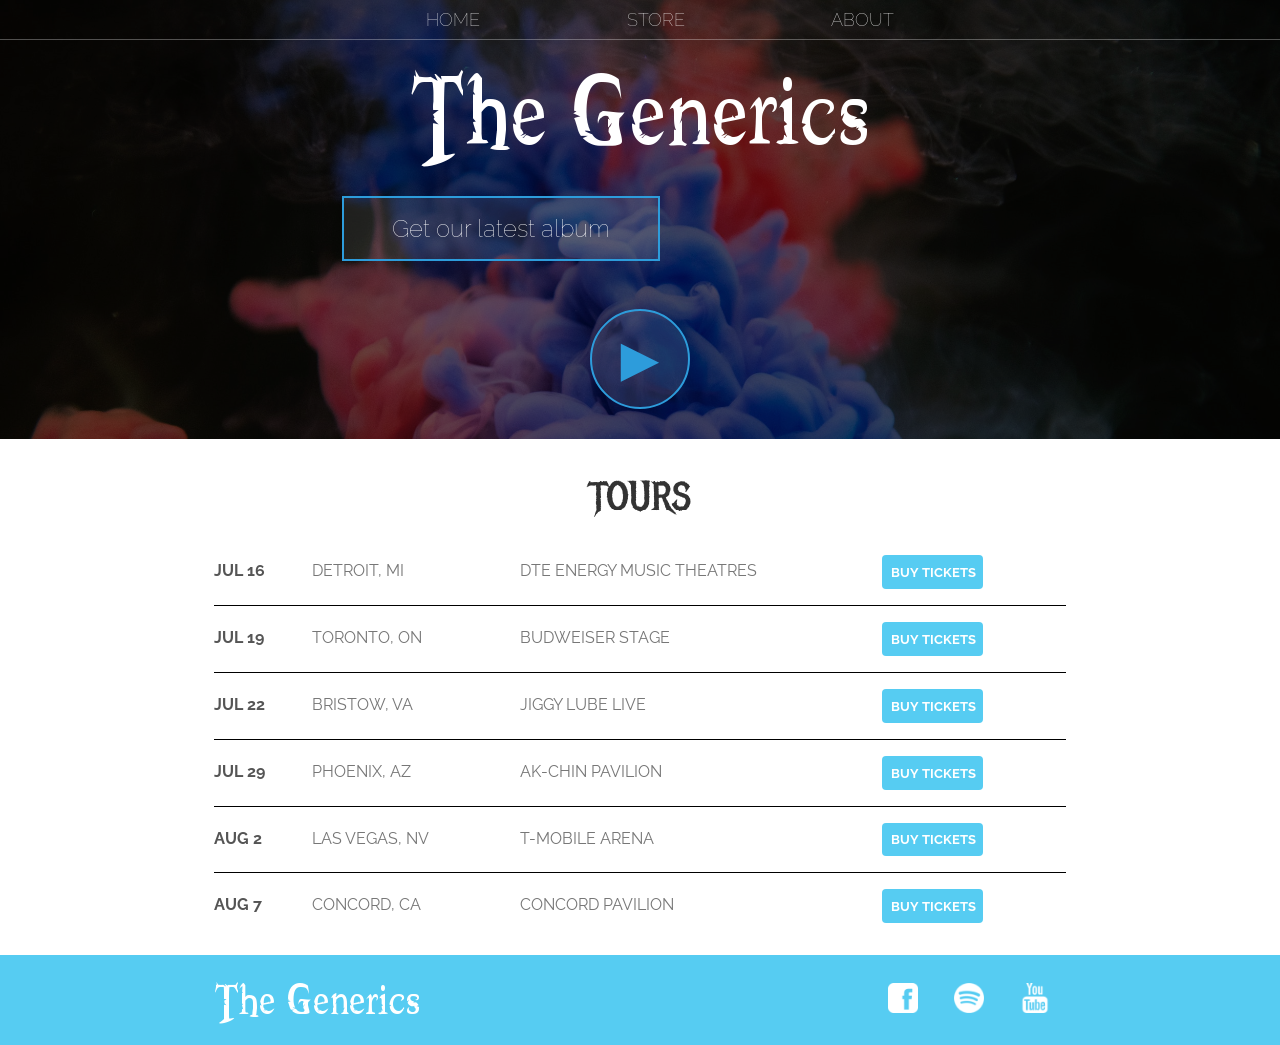
<file: index.html>
<!DOCTYPE html>
<html>
    <head>
        <title>The Generics</title>
        <!-- Google Tag Manager -->
        <script>(function(w,d,s,l,i){w[l]=w[l]||[];w[l].push({'gtm.start':
        new Date().getTime(),event:'gtm.js'});var f=d.getElementsByTagName(s)[0],
        j=d.createElement(s),dl=l!='dataLayer'?'&l='+l:'';j.async=true;j.src=
        'https://www.googletagmanager.com/gtm.js?id='+i+dl;f.parentNode.insertBefore(j,f);
        })(window,document,'script','dataLayer','GTM-MT6R88SF');</script>
        <!-- End Google Tag Manager -->
        <meta name = "description" content = "This is the description">
        <link rel = "stylesheet" href = "styles.css">
    </head>
    <body>
        <!-- Google Tag Manager (noscript) -->
        <noscript><iframe src="https://www.googletagmanager.com/ns.html?id=GTM-MT6R88SF"
        height="0" width="0" style="display:none;visibility:hidden"></iframe></noscript>
        <!-- End Google Tag Manager (noscript) -->
        <header class = "main-header">
            <nav class = "nav main-nav">
                <ul>
                    <li><a href = "index.html">HOME</a></li>
                    <li><a href = "store.html">STORE</a></li>
                    <li><a href = "about.html">ABOUT</a></li>
                </ul>
            </nav>
            <h1 class = "band-name band-name-large">The Generics</h1>
            <div class = "container">
                <button class = "btn btn-header" type = "button">Get our latest album</button>
            </div>
            <button class = "btn btn-header btn-play" type = "button">&#9658;</button>
        </header>

        <section class = "content-section container">
            <h2 class = "section-header">TOURS</h2>
            <div>
                <div class = "tour-row">
                    <span class = "tour-item tour-date">JUL 16</span>
                    <span class = "tour-item tour-city">DETROIT, MI</span>
                    <span class = "tour-item tour-arena">DTE ENERGY MUSIC THEATRES</span>
                    <button class = "btn tour-item tour-btn btn-primary" type = "button">BUY TICKETS</button>
                </div>
                <div class = "tour-row">
                    <span class = "tour-item tour-date">JUL 19</span>
                    <span class = "tour-item tour-city">TORONTO, ON</span>
                    <span class = "tour-item tour-arena">BUDWEISER STAGE</span>
                    <button class = "btn tour-item tour-btn btn-primary" type = "button">BUY TICKETS</button>
                </div>
                <div class = "tour-row">
                    <span class = "tour-item tour-date">JUL 22</span>
                    <span class = "tour-item tour-city">BRISTOW, VA</span>
                    <span class = "tour-item tour-arena">JIGGY LUBE LIVE</span>
                    <button class = "btn tour-item tour-btn btn-primary" type = "button">BUY TICKETS</button>
                </div>
                <div class = "tour-row">
                    <span class = "tour-item tour-date">JUL 29</span>
                    <span class = "tour-item tour-city">PHOENIX, AZ</span>
                    <span class = "tour-item tour-arena">AK-CHIN PAVILION</span>
                    <button class = "btn tour-item tour-btn btn-primary" type = "button">BUY TICKETS</button>
                </div>
                <div class = "tour-row">
                    <span class = "tour-item tour-date">AUG 2</span>
                    <span class = "tour-item tour-city">LAS VEGAS, NV</span>
                    <span class = "tour-item tour-arena">T-MOBILE ARENA</span>
                    <button class = "btn tour-item tour-btn btn-primary" type = "button">BUY TICKETS</button>
                </div>
                <div class = "tour-row">
                    <span class = "tour-item tour-date">AUG 7</span>
                    <span class = "tour-item tour-city">CONCORD, CA</span>
                    <span class = "tour-item tour-arena">CONCORD PAVILION</span>
                    <button class = "btn tour-item tour-btn btn-primary" type = "button">BUY TICKETS</button>
                </div>
            </div>
        </section>

        <footer class = "main-footer">
            <div class = "container main-footer-container">
                <h3 class = "band-name">The Generics</h3>
                <ul class = "nav footer-nav">
                    <li><a href = "https://facebook.com" target = "_blank"><img src = "images/Facebook Logo.png"></a></li>
                    <li><a href = "https://spotify.com" target = "_blank"><img src = "images/Spotify Logo.png"></a></li>
                    <li><a href = "https://youtube.com" targtet = "_blank"><img src = "images/YouTube Logo.png"></a></li>
                </ul>
            </div>
        </footer>
    </body>
</html>
</file>
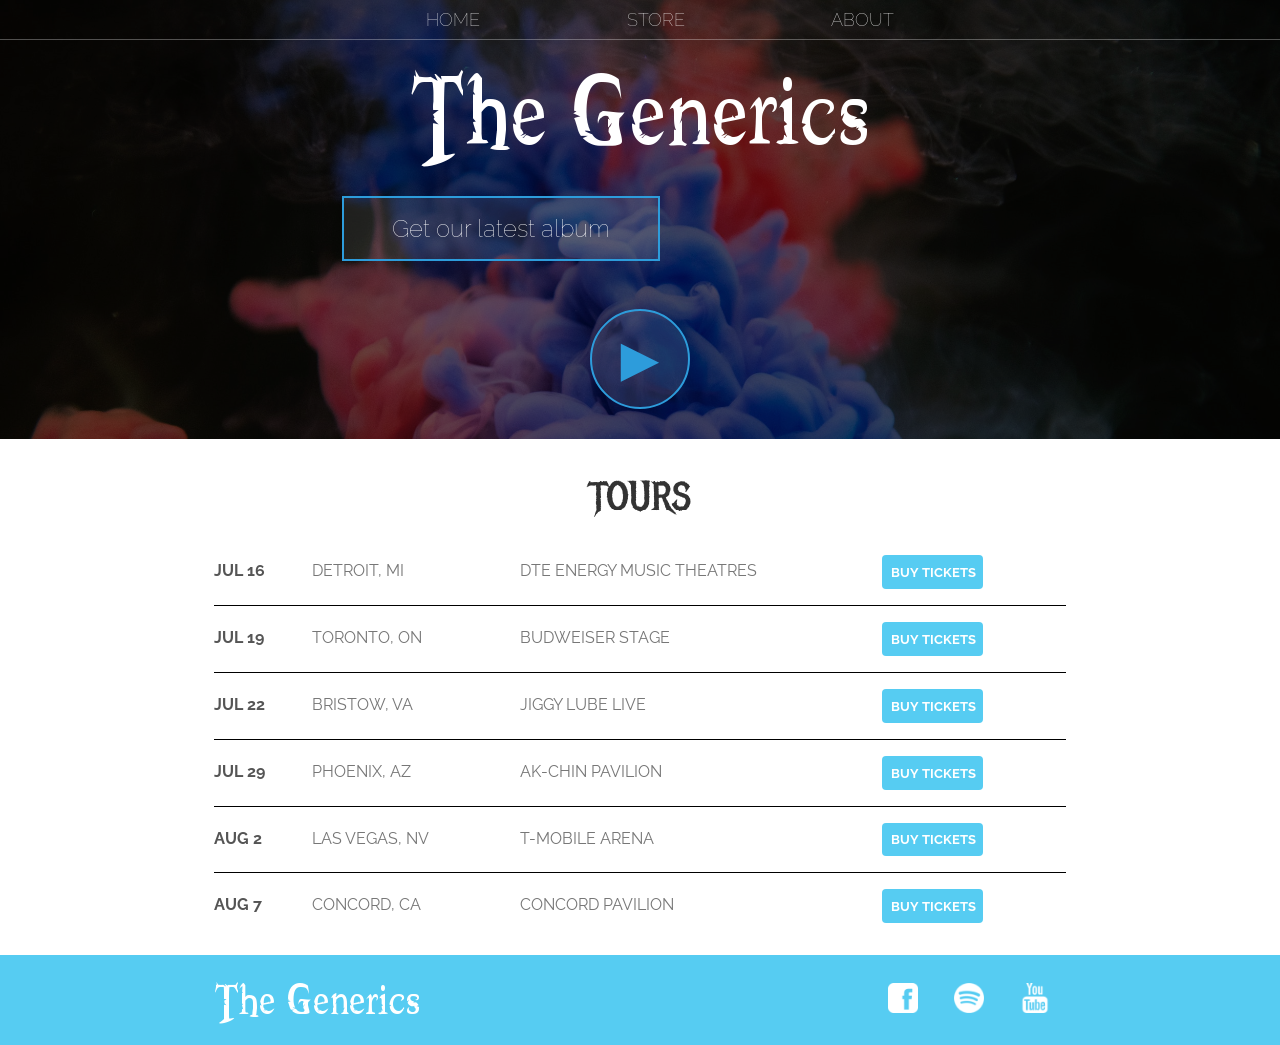
<file: 2_intro_to_css/index.html>
<!DOCTYPE html>
<html>
    <head>
        <title>The Generics</title>
        <meta name = "description" content = "This is the description">
        <link rel = "stylesheet" href = "styles.css">
    </head>
    <body>
        <header class = "main-header">
            <nav class = "nav main-nav">
                <ul>
                    <li><a href = "index.html">HOME</a></li>
                    <li><a href = "store.html">STORE</a></li>
                    <li><a href = "about.html">ABOUT</a></li>
                </ul>
            </nav>
            <h1 class = "band-name band-name-large">The Generics</h1>
            <div class = "container">
                <button class = "btn btn-header" type = "button">Get our latest album</button>
            </div>
            <button class = "btn btn-header btn-play" type = "button">&#9658;</button>
        </header>

        <section class = "content-section container">
            <h2 class = "section-header">TOURS</h2>
            <div>
                <div class = "tour-row">
                    <span class = "tour-item tour-date">JUL 16</span>
                    <span class = "tour-item tour-city">DETROIT, MI</span>
                    <span class = "tour-item tour-arena">DTE ENERGY MUSIC THEATRES</span>
                    <button class = "btn tour-item tour-btn btn-primary" type = "button">BUY TICKETS</button>
                </div>
                <div class = "tour-row">
                    <span class = "tour-item tour-date">JUL 19</span>
                    <span class = "tour-item tour-city">TORONTO, ON</span>
                    <span class = "tour-item tour-arena">BUDWEISER STAGE</span>
                    <button class = "btn tour-item tour-btn btn-primary" type = "button">BUY TICKETS</button>
                </div>
                <div class = "tour-row">
                    <span class = "tour-item tour-date">JUL 22</span>
                    <span class = "tour-item tour-city">BRISTOW, VA</span>
                    <span class = "tour-item tour-arena">JIGGY LUBE LIVE</span>
                    <button class = "btn tour-item tour-btn btn-primary" type = "button">BUY TICKETS</button>
                </div>
                <div class = "tour-row">
                    <span class = "tour-item tour-date">JUL 29</span>
                    <span class = "tour-item tour-city">PHOENIX, AZ</span>
                    <span class = "tour-item tour-arena">AK-CHIN PAVILION</span>
                    <button class = "btn tour-item tour-btn btn-primary" type = "button">BUY TICKETS</button>
                </div>
                <div class = "tour-row">
                    <span class = "tour-item tour-date">AUG 2</span>
                    <span class = "tour-item tour-city">LAS VEGAS, NV</span>
                    <span class = "tour-item tour-arena">T-MOBILE ARENA</span>
                    <button class = "btn tour-item tour-btn btn-primary" type = "button">BUY TICKETS</button>
                </div>
                <div class = "tour-row">
                    <span class = "tour-item tour-date">AUG 7</span>
                    <span class = "tour-item tour-city">CONCORD, CA</span>
                    <span class = "tour-item tour-arena">CONCORD PAVILION</span>
                    <button class = "btn tour-item tour-btn btn-primary" type = "button">BUY TICKETS</button>
                </div>
            </div>
        </section>

        <footer class = "main-footer">
            <div class = "container main-footer-container">
                <h3 class = "band-name">The Generics</h3>
                <ul class = "nav footer-nav">
                    <li><a href = "https://facebook.com" target = "_blank"><img src = "images/Facebook Logo.png"></a></li>
                    <li><a href = "https://spotify.com" target = "_blank"><img src = "images/Spotify Logo.png"></a></li>
                    <li><a href = "https://youtube.com" targtet = "_blank"><img src = "images/YouTube Logo.png"></a></li>
                </ul>
            </div>
        </footer>
    </body>
</html>
</file>
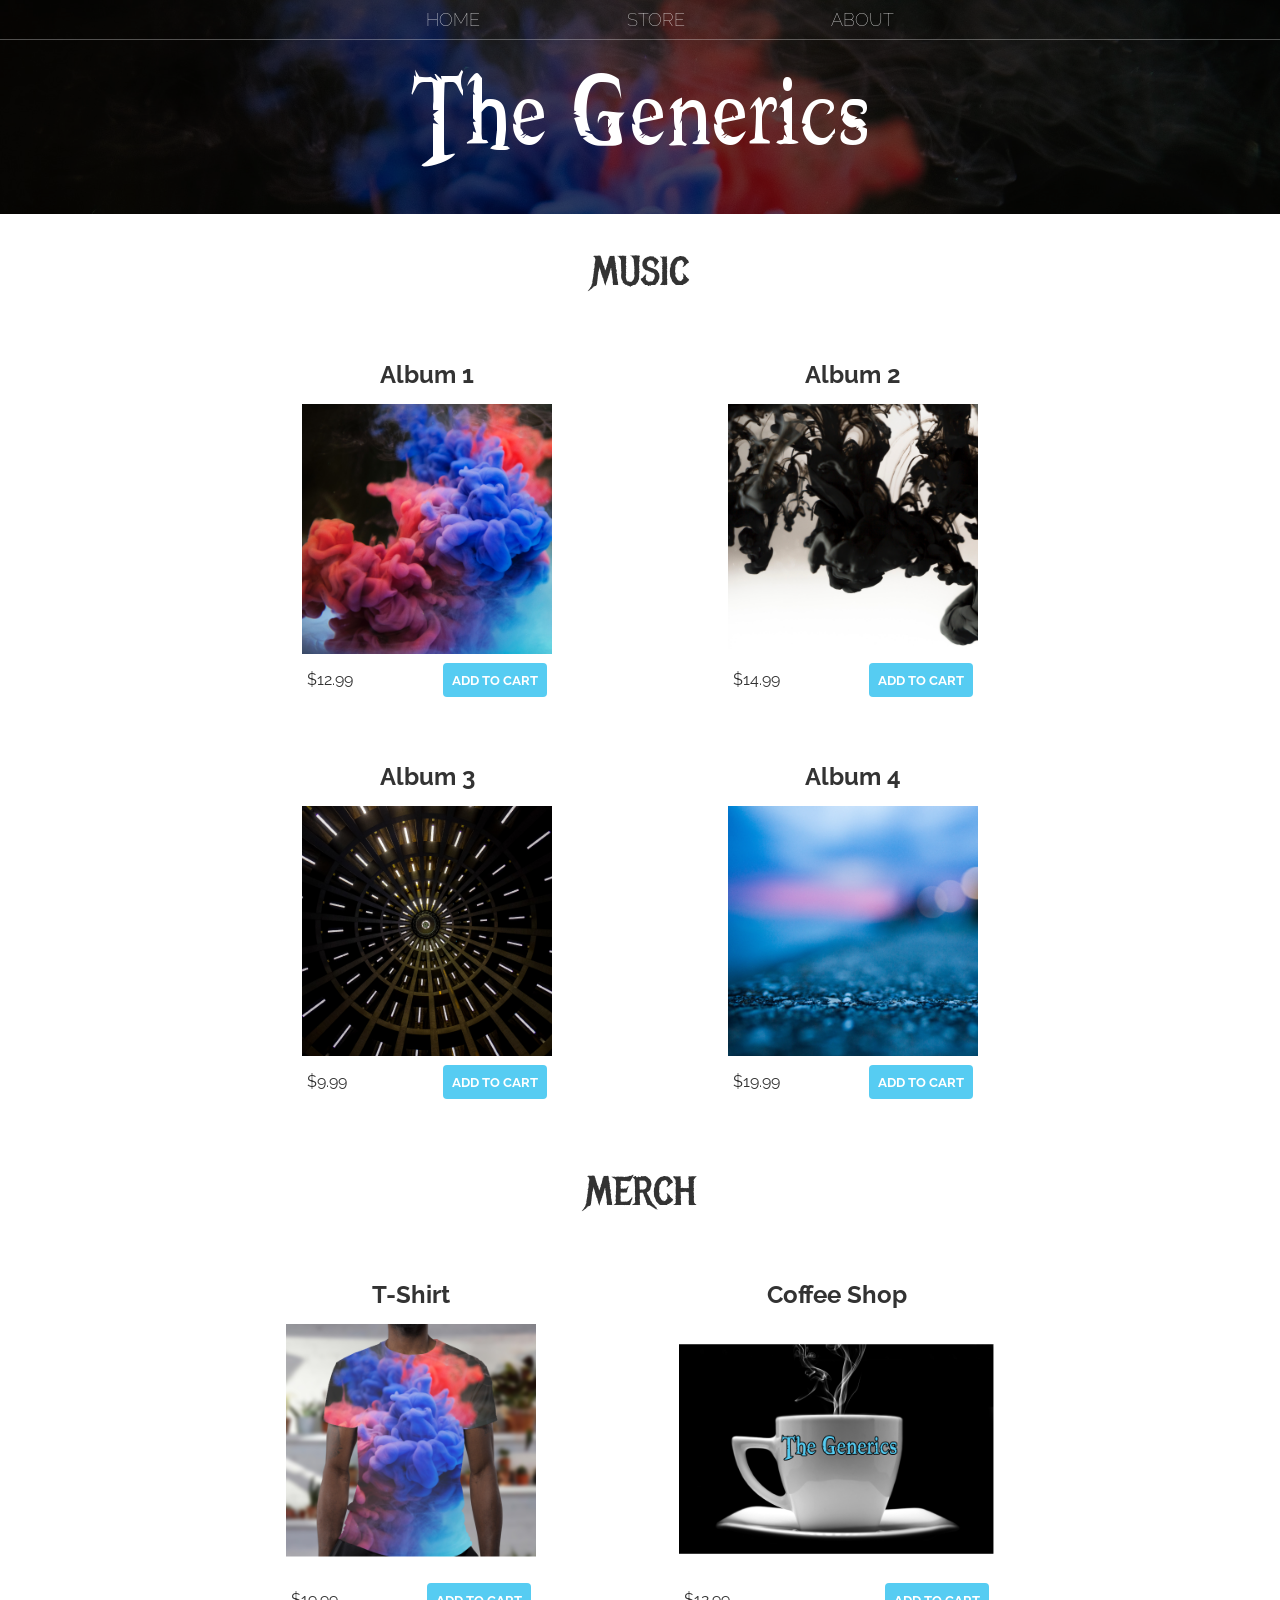
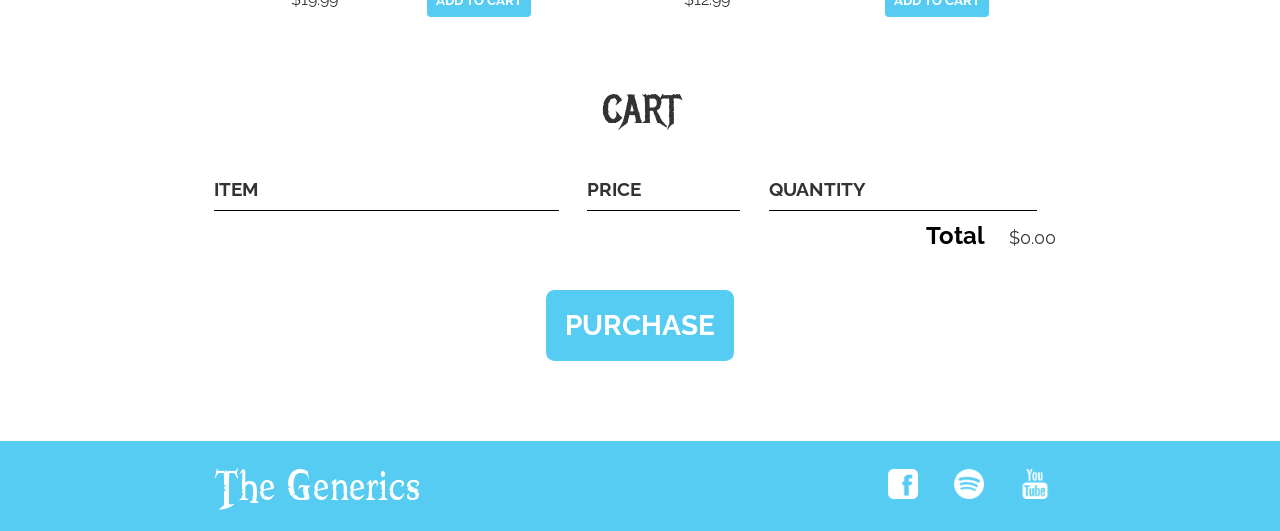
<file: store.html>
<!DOCTYPE html>
<html>
    <head>
        <!-- Google Tag Manager -->
        <script>(function(w,d,s,l,i){w[l]=w[l]||[];w[l].push({'gtm.start':
        new Date().getTime(),event:'gtm.js'});var f=d.getElementsByTagName(s)[0],
        j=d.createElement(s),dl=l!='dataLayer'?'&l='+l:'';j.async=true;j.src=
        'https://www.googletagmanager.com/gtm.js?id='+i+dl;f.parentNode.insertBefore(j,f);
        })(window,document,'script','dataLayer','GTM-MT6R88SF');</script>
        <!-- End Google Tag Manager -->
        <title>The Generics | Store</title>
        <meta name = "description" content = "This is the description">
        <link rel = "stylesheet" href = "styles.css">
        <script src = "store.js" async></script>
    </head>
    <body>
        <!-- Google Tag Manager (noscript) -->
        <noscript><iframe src="https://www.googletagmanager.com/ns.html?id=GTM-MT6R88SF"
        height="0" width="0" style="display:none;visibility:hidden"></iframe></noscript>
        <!-- End Google Tag Manager (noscript) -->
        <header class = "main-header">
            <nav class = "nav main-nav">
                <ul>
                    <li><a href = "index.html">HOME</a></li>
                    <li><a href = "store.html">STORE</a></li>
                    <li><a href = "about.html">ABOUT</a></li>
                </ul>
            </nav>
            <h1 class = "band-name band-name-large">The Generics</h1>
        </header>

        <section class = "content-section container">
            <h2 class = "section-header">MUSIC</h2>

            <div class = "shop-items">

                <div class = "shop-item">
                    <span class = "shop-item-title">Album 1</span>
                    <img class = "shop-item-image" src = "images/Album 1.png">
                    <div class = "shop-item-details">
                        <span class = "shop-item-price">$12.99</span>
                        <button class = "btn btn-primary shop-item-btn" role = "button">ADD TO CART</button>
                    </div>
                </div>

                <div class = "shop-item">
                    <span class = "shop-item-title">Album 2</span>
                    <img class = "shop-item-image" src = "images/Album 2.png">
                    <div class = "shop-item-details">
                        <span class = "shop-item-price">$14.99</span>
                        <button class = "btn btn-primary shop-item-btn" role = "button" role = "button">ADD TO CART</button>
                    </div>
                </div>

                <div class = "shop-item">
                    <span class = "shop-item-title">Album 3</span>
                    <img class = "shop-item-image" src = "images/Album 3.png">
                    <div class = "shop-item-details">
                        <span class = "shop-item-price">$9.99</span>
                        <button class = "btn btn-primary shop-item-btn" role = "button" role = "button">ADD TO CART</button>
                    </div>
                </div>

                <div class = "shop-item">
                    <span class = "shop-item-title">Album 4</span>
                    <img class = "shop-item-image" src = "images/Album 4.png">
                    <div class = "shop-item-details">
                        <span class = "shop-item-price">$19.99</span>
                        <button class = "btn btn-primary shop-item-btn" role = "button" role = "button">ADD TO CART</button>
                    </div>
                </div>

            </div>
        </section>

        <section class = "content-section container">
            <h2 class = "section-header">MERCH</h2>
            <div class = "shop-items">

                <div class = "shop-item">
                    <span class = "shop-item-title">T-Shirt</span>
                    <img class = "shop-item-image" src = "images/Shirt.png">
                    <div class = "shop-item-details">
                        <span class = "shop-item-price">$19.99</span>
                        <button class = "btn btn-primary shop-item-btn" role = "button">ADD TO CART</button>
                    </div>
                </div>

                <div class = "shop-item">
                    <span class = "shop-item-title">Coffee Shop</span>
                    <img class = "shop-item-image" src = "images/Coffee.png">
                    <div class = "shop-item-details">
                        <span class = "shop-item-price">$12.99</span>
                        <button class = "btn btn-primary shop-item-btn" role = "button">ADD TO CART</button>
                    </div>
                </div>

            </div>
        </section>

        <section class = "content-section container">
            <h2 class = "section-header">CART</h2>
            <div class = "cart-row">
                <span class = "cart-item cart-header cart-column">ITEM</span>
                <span class = "cart-price cart-header cart-column">PRICE</span>
                <span class = "cart-quantity cart-header cart-column">QUANTITY</span>
            </div>

            <div class = "cart-items">
            </div>

            <div class = "cart-total">
                <strong class = "cart-total-title">Total</strong>
                <span class = "cart-total-price">$0.00</span>
            </div>

            <button class = "btn btn-primary btn-purchase " role = "button">PURCHASE</button>
        </section>

        <footer class = "main-footer">
            <div class = "container main-footer-container">
                <h3 class = "band-name">The Generics</h3>
                <ul class = "nav footer-nav">
                    <li><a href = "https://facebook.com" target = "_blank"><img src = "images/Facebook Logo.png"></a></li>
                    <li><a href = "https://spotify.com" target = "_blank"><img src = "images/Spotify Logo.png"></a></li>
                    <li><a href = "https://youtube.com" targtet = "_blank"><img src = "images/YouTube Logo.png"></a></li>
                </ul>
            </div>
        </footer>
    </body>
</html>
</file>
<file: styles.css>
@import url("https://fonts.googleapis.com/css?family=Raleway:300,400");
@import url("https://fonts.googleapis.com/css?family=Metal+Mania");
@font-face {
    font-family: "Booter - Zero Zero";
    src: url("fonts/Booter\ -\ Zero\ Zero.woff") format("woff"),
         url("fonts/Booter\ -\ Zero\ Zero.woff2") format("woff2");
    font-weight: normal;
    font-style: normal;
}

* {
    box-sizing: border-box;
    font-family: Raleway;
    color: #777;
}

html, body {
    margin: 0;
    padding: 0;
}

.nav ul {
    margin: 0;
}

.nav li {
    display: inline;
}

.nav a {
    display: inline-block;
    padding: 0.5em;
    color: white;
    text-decoration: none;
}

.main-nav {
    text-align: center;
    font-size: 1.1em;
    font-weight: lighter;
    border-bottom: 1px solid rgba(255, 255, 255, 0.3);
}

.main-nav li {
    padding: 0 5%
}

.nav a:hover {
    background-color: rgba(255, 255, 255, 0.3);
}

.main-header {
    background-color: rgba(0, 0, 0, 0.6);
    background-image: url("images/Header\ Background.jpg");
    background-blend-mode: multiply;
    background-size: cover;
    padding-bottom: 30px;
}

.band-name {
    text-align: center;
    margin: 0;
    font-size: 4em;
    font-family: "Booter - Zero Zero";
    font-weight: normal;
    color: white;
}

.band-name-large {
    font-size: 9em;
}

.content-section {
    margin: 1em;
}

.container {
    max-width: 900px;
    margin: 0 auto;
    padding: 0 1.5em;
}

.section-header {
    font-family: "Metal Mania";
    font-weight: normal;
    color: #333;
    text-align: center;
    font-size: 2.5em;
}

.about-band-image {
    float: left;
    height: 200px;
    width: 200px;
    margin: 15px;
    border-radius: 50%;
}

.main-footer {
    background-color: #56CCF2;
    color: white;
    padding: 0.25em 0;
}

.main-footer-container {
    display: flex;
    align-items: center;
}

.main-footer-container ul {
    flex-grow: 1;
    text-align: end;
}

.footer-nav li {
    padding: 0 0.5em;
}

.footer-nav img {
    width: 30px;
    height: 30px;
}

.btn {
    text-align: center;
    vertical-align: middle;
    padding: 0.67em;
    cursor: pointer;
}

.btn-header {
    margin: 0.5em 15% 2em 15%;
    color: white;
    border: 2px solid #2D9CDB;
    background-color: rgba(255, 255, 255, 0.1);
    border-radius: 0;
    font-size: 1.5em;
    font-weight: lighter;
    padding-left: 2em;
    padding-right: 2em;
}

.btn-header:hover {
    background-color: rgba(255, 255, 255, 0.3);
}

.btn-play {
    display: block;
    margin: 0 auto;
    color: #2D9CDB;
    font-size: 4em;
    border-radius: 50%;
    padding: 0;
    width: 100px;
    height: 100px;
}

.tour-row {
    border-bottom: 1px solid black;
    padding-bottom: 1em;
    margin-bottom: 1em;
}

.tour-row:last-child {
    border-bottom: none;
}

.tour-item {
    display: inline-block;
    padding-right: 0.5em;
}

.tour-date {
    color: #555;
    font-weight: bold;
    width: 11%;
}

.tour-city {
    width: 24%;
}

.tour-arena {
    width: 42%;
}

.tour-btn {
    max-width: 19%;
}

.btn-primary {
    color: white;
    background-color: #56CCF2;
    border: none;
    border-radius: 0.3em;
    font-weight: bold;
}

.btn-primary:hover {
    background-color: #2D9CDB;
}

.shop-item {
    margin: 30px;
}

.shop-item-title {
    display: block;
    width: 100%;
    text-align: center;
    font-weight: bold;
    font-size: 1.5em;
    color: #333;
    margin-bottom: 15px;
}

.shop-item-image {
    height: 250px;
}

.shop-item-details {
    display: flex;
    align-items: center;
    padding: 5px;
}

.shop-item-price {
    flex-grow: 1;
    color: #333;
}

.shop-items {
    display: flex;
    flex-wrap: wrap;
    justify-content: space-around;
}

.cart-header {
    font-weight: bold;
    font-size: 1.2em;
    color: #333;
}

.cart-column {
    border-bottom: 1px solid black;
    margin-right: 1.5em;
    margin-top: 10px;
    padding-bottom: 10px;
    display: flex;
    align-items: center;
}

.cart-row {
    display: flex;
}

.cart-item {
    width: 45%;
}

.cart-price {
    width: 20%;
    font-size: 1.2em;
    color: #333;
}

.cart-quantity {
    width: 35%;
}

.cart-item-title {
    color: #333;
    margin-left: 0.5em;
    font-size: 1.2em;
}

.cart-item-image {
    width: 75px;
    height: auto;
    border-radius: 10px;
}

.btn-danger {
    color: white;
    background-color: #EB5757;
    border: none;
    border-radius: 0.3em;
    font-weight: bold;
}

.btn-danger:hover {
    background-color: #CC4C4C;
}

.cart-quantity-input {
    height: 34px;
    width: 50px;
    border-radius: 5px;
    border: 1px solid #56CCF2;
    background-color: #eee;
    color: #333;
    padding: 0;
    text-align: center;
    font-size: 1.2em;
    margin-right: 25px;
}

.cart-row:last-child {
    border-bottom: 1px solid black;
}

.cart-row:last-child .cart-column {
    border: none;
}

.cart-total {
    text-align: end;
    margin-top: 10px;
    margin-right: 10px;
}

.cart-total-title {
    font-weight: bold;
    font-size: 1.5em;
    color: black;
    margin-right: 20px;
}

.cart-total-price {
    color: #333;
    font-size: 1.1em;
}

.btn-purchase {
    display: block;
    margin: 40px auto 80px auto;
    font-size: 1.75em;
}
</file>
<file: 2_intro_to_css/styles.css>
@import url("https://fonts.googleapis.com/css?family=Raleway:300,400");
@import url("https://fonts.googleapis.com/css?family=Metal+Mania");
@font-face {
    font-family: "Booter - Zero Zero";
    src: url("fonts/Booter\ -\ Zero\ Zero.woff") format("woff"),
         url("fonts/Booter\ -\ Zero\ Zero.woff2") format("woff2");
    font-weight: normal;
    font-style: normal;
}

* {
    box-sizing: border-box;
    font-family: Raleway;
    color: #777;
}

html, body {
    margin: 0;
    padding: 0;
}

.nav ul {
    margin: 0;
}

.nav li {
    display: inline;
}

.nav a {
    display: inline-block;
    padding: 0.5em;
    color: white;
    text-decoration: none;
}

.main-nav {
    text-align: center;
    font-size: 1.1em;
    font-weight: lighter;
    border-bottom: 1px solid rgba(255, 255, 255, 0.3);
}

.main-nav li {
    padding: 0 5%
}

.nav a:hover {
    background-color: rgba(255, 255, 255, 0.3);
}

.main-header {
    background-color: rgba(0, 0, 0, 0.6);
    background-image: url("images/Header\ Background.jpg");
    background-blend-mode: multiply;
    background-size: cover;
    padding-bottom: 30px;
}

.band-name {
    text-align: center;
    margin: 0;
    font-size: 4em;
    font-family: "Booter - Zero Zero";
    font-weight: normal;
    color: white;
}

.band-name-large {
    font-size: 9em;
}

.content-section {
    margin: 1em;
}

.container {
    max-width: 900px;
    margin: 0 auto;
    padding: 0 1.5em;
}

.section-header {
    font-family: "Metal Mania";
    font-weight: normal;
    color: #333;
    text-align: center;
    font-size: 2.5em;
}

.about-band-image {
    float: left;
    height: 200px;
    width: 200px;
    margin: 15px;
    border-radius: 50%;
}

.main-footer {
    background-color: #56CCF2;
    color: white;
    padding: 0.25em 0;
}

.main-footer-container {
    display: flex;
    align-items: center;
}

.main-footer-container ul {
    flex-grow: 1;
    text-align: end;
}

.footer-nav li {
    padding: 0 0.5em;
}

.footer-nav img {
    width: 30px;
    height: 30px;
}

.btn {
    text-align: center;
    vertical-align: middle;
    padding: 0.67em;
    cursor: pointer;
}

.btn-header {
    margin: 0.5em 15% 2em 15%;
    color: white;
    border: 2px solid #2D9CDB;
    background-color: rgba(255, 255, 255, 0.1);
    border-radius: 0;
    font-size: 1.5em;
    font-weight: lighter;
    padding-left: 2em;
    padding-right: 2em;
}

.btn-header:hover {
    background-color: rgba(255, 255, 255, 0.3);
}

.btn-play {
    display: block;
    margin: 0 auto;
    color: #2D9CDB;
    font-size: 4em;
    border-radius: 50%;
    padding: 0;
    width: 100px;
    height: 100px;
}

.tour-row {
    border-bottom: 1px solid black;
    padding-bottom: 1em;
    margin-bottom: 1em;
}

.tour-row:last-child {
    border-bottom: none;
}

.tour-item {
    display: inline-block;
    padding-right: 0.5em;
}

.tour-date {
    color: #555;
    font-weight: bold;
    width: 11%;
}

.tour-city {
    width: 24%;
}

.tour-arena {
    width: 42%;
}

.tour-btn {
    max-width: 19%;
}

.btn-primary {
    color: white;
    background-color: #56CCF2;
    border: none;
    border-radius: 0.3em;
    font-weight: bold;
}

.btn-primary:hover {
    background-color: #2D9CDB;
}

.shop-item {
    margin: 30px;
}

.shop-item-title {
    display: block;
    width: 100%;
    text-align: center;
    font-weight: bold;
    font-size: 1.5em;
    color: #333;
    margin-bottom: 15px;
}

.shop-item-image {
    height: 250px;
}

.shop-item-details {
    display: flex;
    align-items: center;
    padding: 5px;
}

.shop-item-price {
    flex-grow: 1;
    color: #333;
}

.shop-items {
    display: flex;
    flex-wrap: wrap;
    justify-content: space-around;
}

.cart-header {
    font-weight: bold;
    font-size: 1.2em;
    color: #333;
}

.cart-column {
    border-bottom: 1px solid black;
    margin-right: 1.5em;
    margin-top: 10px;
    padding-bottom: 10px;
    display: flex;
    align-items: center;
}

.cart-row {
    display: flex;
}

.cart-item {
    width: 45%;
}

.cart-price {
    width: 20%;
    font-size: 1.2em;
    color: #333;
}

.cart-quantity {
    width: 35%;
}

.cart-item-title {
    color: #333;
    margin-left: 0.5em;
    font-size: 1.2em;
}

.cart-item-image {
    width: 75px;
    height: auto;
    border-radius: 10px;
}

.btn-danger {
    color: white;
    background-color: #EB5757;
    border: none;
    border-radius: 0.3em;
    font-weight: bold;
}

.btn-danger:hover {
    background-color: #CC4C4C;
}

.cart-quantity-input {
    height: 34px;
    width: 50px;
    border-radius: 5px;
    border: 1px solid #56CCF2;
    background-color: #eee;
    color: #333;
    padding: 0;
    text-align: center;
    font-size: 1.2em;
    margin-right: 25px;
}

.cart-row:last-child {
    border-bottom: 1px solid black;
}

.cart-row:last-child .cart-column {
    border: none;
}

.cart-total {
    text-align: end;
    margin-top: 10px;
    margin-right: 10px;
}

.cart-total-title {
    font-weight: bold;
    font-size: 1.5em;
    color: black;
    margin-right: 20px;
}

.cart-total-price {
    color: #333;
    font-size: 1.1em;
}

.btn-purchase {
    display: block;
    margin: 40px auto 80px auto;
    font-size: 1.75em;
}
</file>
